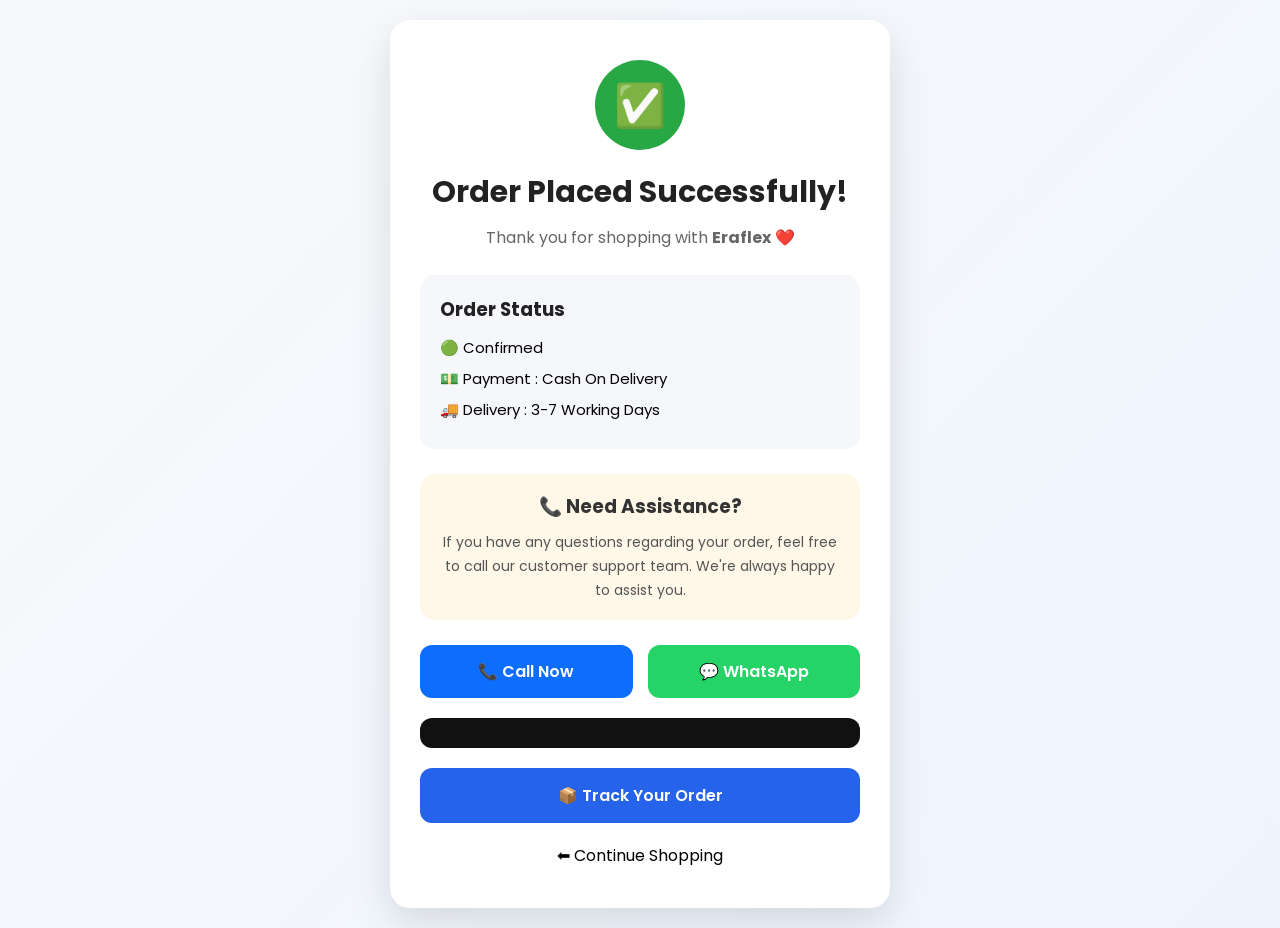
<file: thankyou.html>
<!DOCTYPE html>
<html lang="en">
<head>

<meta charset="UTF-8">
<meta name="viewport" content="width=device-width, initial-scale=1.0">

<title>Order Successful | Eraflex</title>

<link href="https://fonts.googleapis.com/css2?family=Poppins:wght@300;400;500;600;700&display=swap" rel="stylesheet">

<link rel="stylesheet" href="thankyou.css">

</head>

<body>

<div class="container">

<div class="card">

<div class="checkmark">
✅
</div>

<h1>Order Placed Successfully!</h1>

  <h2 id="orderNumber"></h2>

<p class="sub">

Thank you for shopping with <b>Eraflex</b> ❤️

</p>

<div class="status-box">

<h3>Order Status</h3>

<p>🟢 Confirmed</p>

<p>💵 Payment : Cash On Delivery</p>

<p>🚚 Delivery : 3-7 Working Days</p>

</div>

<div class="support">

<h3>📞 Need Assistance?</h3>

<p>

If you have any questions regarding your order,

feel free to call our customer support team.

We're always happy to assist you.

</p>

</div>

<div class="buttons">

<a href="tel:+919999999999" class="call">

📞 Call Now

</a>

<a href="https://wa.me/919999999999" class="whatsapp">

💬 WhatsApp

</a>

</div>

<a href="index.html" class="home">

  <a href="track-order.html" class="track-btn">
📦 Track Your Order
</a>
⬅ Continue Shopping

</a>

</div>

</div>

<script src="thankyou.js"></script>

</body>
</html>
</file>
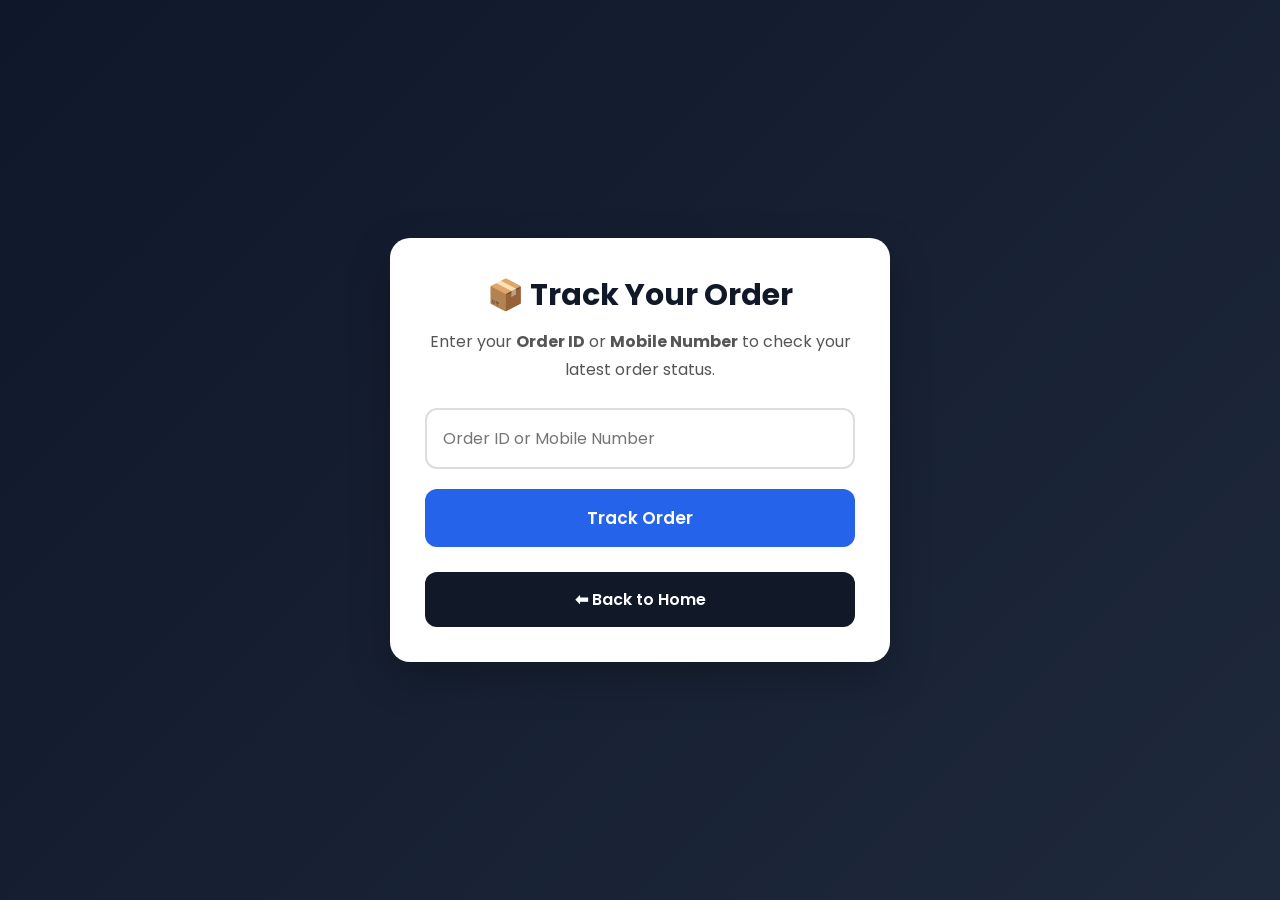
<file: track-order.html>
<!DOCTYPE html>
<html lang="en">

<head>

<meta charset="UTF-8">

<meta name="viewport" content="width=device-width, initial-scale=1.0">

<title>Track Order | Eraflex</title>

<link rel="preconnect" href="https://fonts.googleapis.com">

<link href="https://fonts.googleapis.com/css2?family=Poppins:wght@300;400;500;600;700&display=swap" rel="stylesheet">

<link rel="stylesheet" href="track-order.css">

</head>

<body>

<div class="container">

<div class="card">

<h1>📦 Track Your Order</h1>

<p>

Enter your <b>Order ID</b> or <b>Mobile Number</b>

to check your latest order status.

</p>

<input
type="text"
id="searchInput"
placeholder="Order ID or Mobile Number">

<button id="trackBtn">

Track Order

</button>

<div id="result"></div>

<a href="index.html" class="homeBtn">

⬅ Back to Home

</a>

</div>

</div>

<script src="track-order.js"></script>

</body>

</html>
</file>
<file: thankyou.css>
*{
margin:0;
padding:0;
box-sizing:border-box;
font-family:'Poppins',sans-serif;
}

body{
background:linear-gradient(135deg,#f8f9fa,#eef5ff);
display:flex;
justify-content:center;
align-items:center;
min-height:100vh;
padding:20px;
}

.container{
width:100%;
max-width:500px;
}

.card{
background:#fff;
border-radius:20px;
padding:40px 30px;
box-shadow:0 15px 40px rgba(0,0,0,.12);
text-align:center;
animation:fadeUp .8s ease;
}

.checkmark{
width:90px;
height:90px;
margin:auto;
border-radius:50%;
background:#28a745;
display:flex;
align-items:center;
justify-content:center;
font-size:42px;
color:#fff;
margin-bottom:20px;
animation:pop .6s ease;
}

h1{
font-size:30px;
color:#222;
margin-bottom:10px;
}

.sub{
color:#666;
margin-bottom:25px;
font-size:16px;
}

.status-box{
background:#f5f7fb;
padding:20px;
border-radius:15px;
margin-bottom:25px;
text-align:left;
}

.status-box h3{
margin-bottom:12px;
color:#222;
}

.status-box p{
margin:8px 0;
font-size:15px;
}

.support{
background:#fff8e8;
padding:18px;
border-radius:15px;
margin-bottom:25px;
}

.support h3{
margin-bottom:10px;
color:#333;
}

.support p{
font-size:14px;
line-height:1.7;
color:#555;
}

.buttons{
display:flex;
gap:15px;
margin-bottom:20px;
}

.buttons a{
flex:1;
padding:14px;
border-radius:12px;
text-decoration:none;
font-weight:600;
transition:.3s;
}

.call{
background:#0d6efd;
color:#fff;
}

.call:hover{
background:#0b5ed7;
}

.whatsapp{
background:#25D366;
color:#fff;
}

.whatsapp:hover{
background:#1fb658;
}

.home{
display:block;
background:#111;
color:#fff;
padding:15px;
border-radius:12px;
text-decoration:none;
font-weight:600;
transition:.3s;
}

.home:hover{
background:#000;
}

@keyframes pop{
0%{
transform:scale(.3);
opacity:0;
}
100%{
transform:scale(1);
opacity:1;
}
}

@keyframes fadeUp{
0%{
opacity:0;
transform:translateY(30px);
}
100%{
opacity:1;
transform:translateY(0);
}
}

@media(max-width:600px){

.card{
padding:25px;
}

h1{
font-size:24px;
}

.buttons{
flex-direction:column;
}

}
.track-btn{
display:block;
width:100%;
margin:20px 0;
padding:15px;
background:#2563eb;
color:#fff;
text-decoration:none;
border-radius:12px;
font-weight:600;
text-align:center;
transition:.3s;
}

.track-btn:hover{
background:#1d4ed8;
}
</file>
<file: track-order.css>
*{
margin:0;
padding:0;
box-sizing:border-box;
font-family:'Poppins',sans-serif;
}

body{
background:linear-gradient(135deg,#0f172a,#1e293b);
min-height:100vh;
display:flex;
justify-content:center;
align-items:center;
padding:20px;
}

.container{
width:100%;
max-width:500px;
}

.card{
background:#fff;
padding:35px;
border-radius:20px;
box-shadow:0 15px 40px rgba(0,0,0,.25);
text-align:center;
}

.card h1{
font-size:30px;
margin-bottom:10px;
color:#111827;
}

.card p{
color:#555;
line-height:1.7;
margin-bottom:25px;
}

input{
width:100%;
padding:16px;
border:2px solid #ddd;
border-radius:12px;
font-size:16px;
outline:none;
margin-bottom:20px;
}

input:focus{
border-color:#2563eb;
}

button{
width:100%;
padding:16px;
background:#2563eb;
color:#fff;
border:none;
border-radius:12px;
font-size:17px;
font-weight:600;
cursor:pointer;
transition:.3s;
}

button:hover{
background:#1d4ed8;
}

#result{
margin-top:25px;
padding:20px;
border-radius:15px;
background:#f8fafc;
display:none;
text-align:left;
line-height:1.8;
}

.homeBtn{
display:block;
margin-top:25px;
text-decoration:none;
background:#111827;
color:#fff;
padding:15px;
border-radius:12px;
font-weight:600;
}

.homeBtn:hover{
background:#000;
}

.success{
border-left:6px solid #22c55e;
}

.error{
border-left:6px solid #ef4444;
}

@media(max-width:600px){

.card{
padding:25px;
}

.card h1{
font-size:24px;
}

}
</file>
